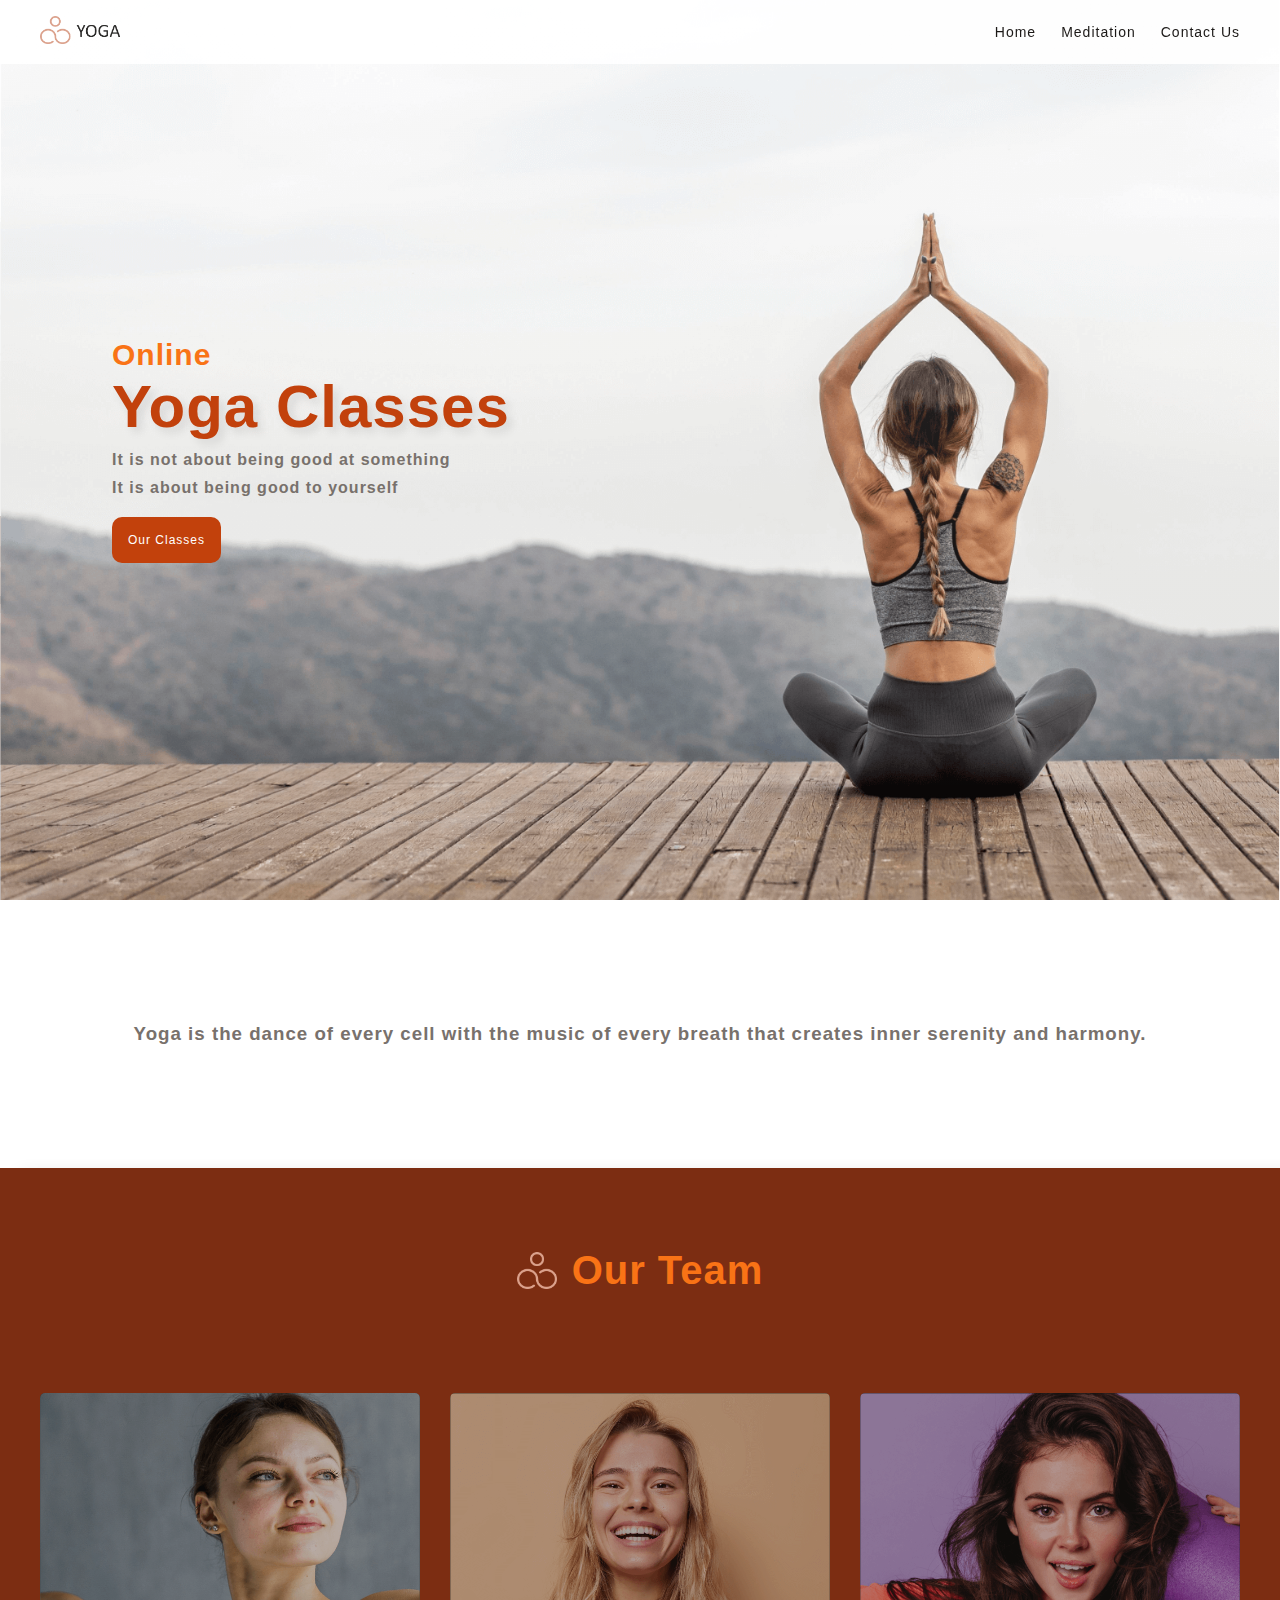
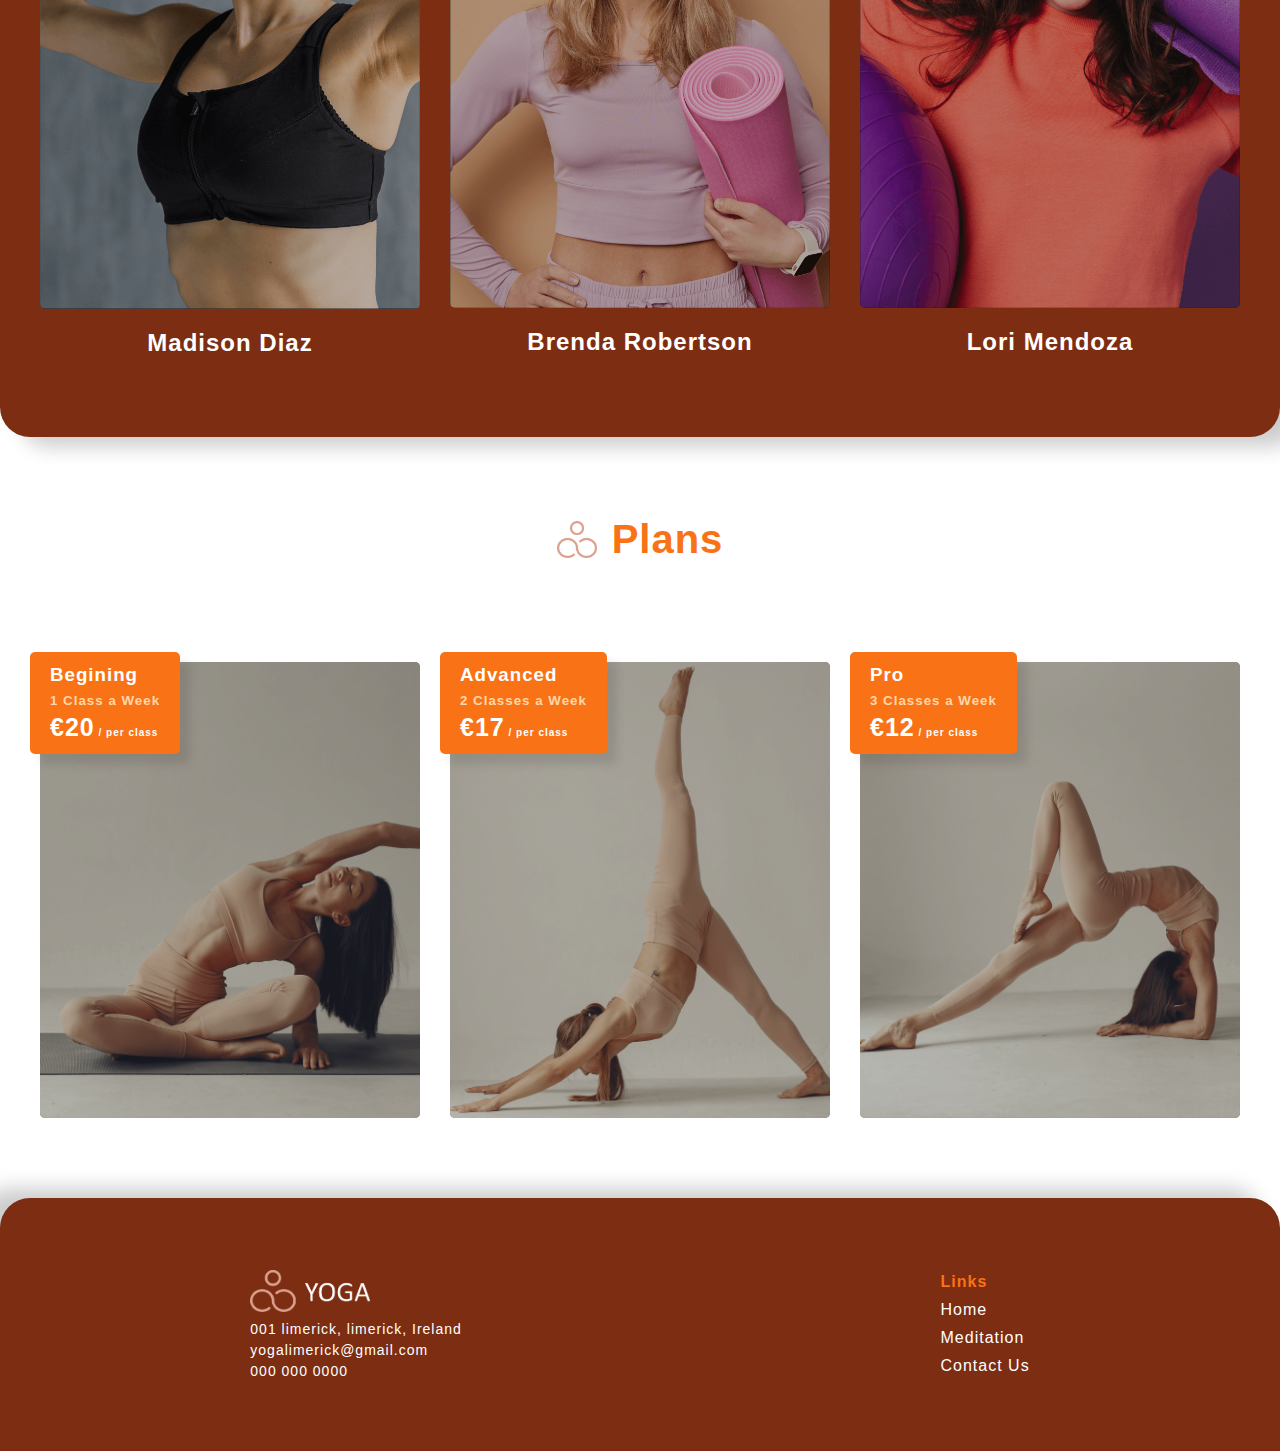
<file: src/index.html>
<!DOCTYPE html>
<html lang="en">
<head>
    <meta charset="UTF-8">
    <meta http-equiv="X-UA-Compatible" content="IE=edge">
    <meta name="viewport" content="width=device-width, initial-scale=1.0">
    <link rel="stylesheet" href="./styles/global.css">
    <link rel="stylesheet" href="./styles.css">
    <title>Yoga</title>
</head>
<body>
    <nav>
        <div class="wrap">
            <a href="#">
                <img src="../assets/logo.png" alt="mindfullness"/>
            </a>
            <ul>
                <li><a href="/src">Home</a></li>
                <li><a href="./meditation/">Meditation</a></li>
                <li><a href="./contactus/">Contact Us</a></li>
            </ul>
        </div>
    </nav>
    <div class="hero">
        <div class="hero-info">
            <h2>Online</h2>
            <h1>Yoga Classes</h1>
            <p>It is not about being good at something</p>
            <p>It is about being good to yourself</p>
            <a href="#price">
                Our classes
            </a>
        </div>
    </div>
    <div class="message">
        <h3>Yoga is the dance of every cell with the music of every breath that creates inner serenity and harmony.</h3>
    </div>
    <main class="our-team">
        <div class="title">
            <img src="../assets/icon.png" alt="mindfullness"/>
            <span>Our Team</span>
        </div>
        <div class="wrap">
    
            <div class="card">
                <div class="card-display">
                    <img src="../assets/instructor1.png" alt="instructor">
                </div>
                <h2>Madison Diaz</h2>
            </div>
            <div class="card">
                <div class="card-display">
                    <img src="../assets/instructor2.png" alt="instructor">
                </div>
                <h2>Brenda Robertson</h2>
            </div>
            <div class="card">
                <div class="card-display">
                    <img src="../assets/instructor3.png" alt="instructor">
                </div>
                <h2>Lori Mendoza</h2>
            </div>
        </div>
    </main>
    <main id="price">
        <div class="title">
            <img src="../assets/icon.png" alt="mindfullness"/>
            <span>Plans</span>
        </div>
        <div class="wrap">
            <div class="card">
                <div class="card-display">
                    <img src="../assets/beginning.png" alt="mindfullness"/>
                </div>
                <div class="card-info">
                    <h3>Begining</h3>
                    <small>1 Class a Week</small>
                    <strong>&euro;20<span> / per class</span></strong>
                </div>
            </div>
            <div class="card">
                <div class="card-display">
                    <img src="../assets/advanced.png" alt="mindfullness"/>
                </div>
                <div class="card-info">
                    <h3>Advanced</h3>
                    <small>2 Classes a Week</small>
                    <strong>&euro;17<span> / per class</span></strong>
                </div>
            </div>
            <div class="card">
                <div class="card-display">
                    <img src="../assets/pro.png" alt="mindfullness"/>
                </div>
                <div class="card-info">
                    <h3>Pro</h3>
                    <small>3 Classes a Week</small>
                    <strong>&euro;12<span> / per class</span></strong>
                </div>
            </div>
        </div>
    </main>
  
    <footer>
        <div class="info">
            <img src="../assets/logo-white.png" alt="mindfullness"/>
            <adress>
                <p>001 limerick, limerick, Ireland</p>
                <p>yogalimerick@gmail.com</p>
                <p>000 000 0000</p>
            </adress>
        </div>
        <div class="links">
            <strong>Links</strong>
            <a href="/src/">Home</a>
            <a href="/src/meditation/">Meditation</a>
            <a href="/src/contactus/">Contact Us</a>
        </div>
    </footer>
</body>
</html>
</file>
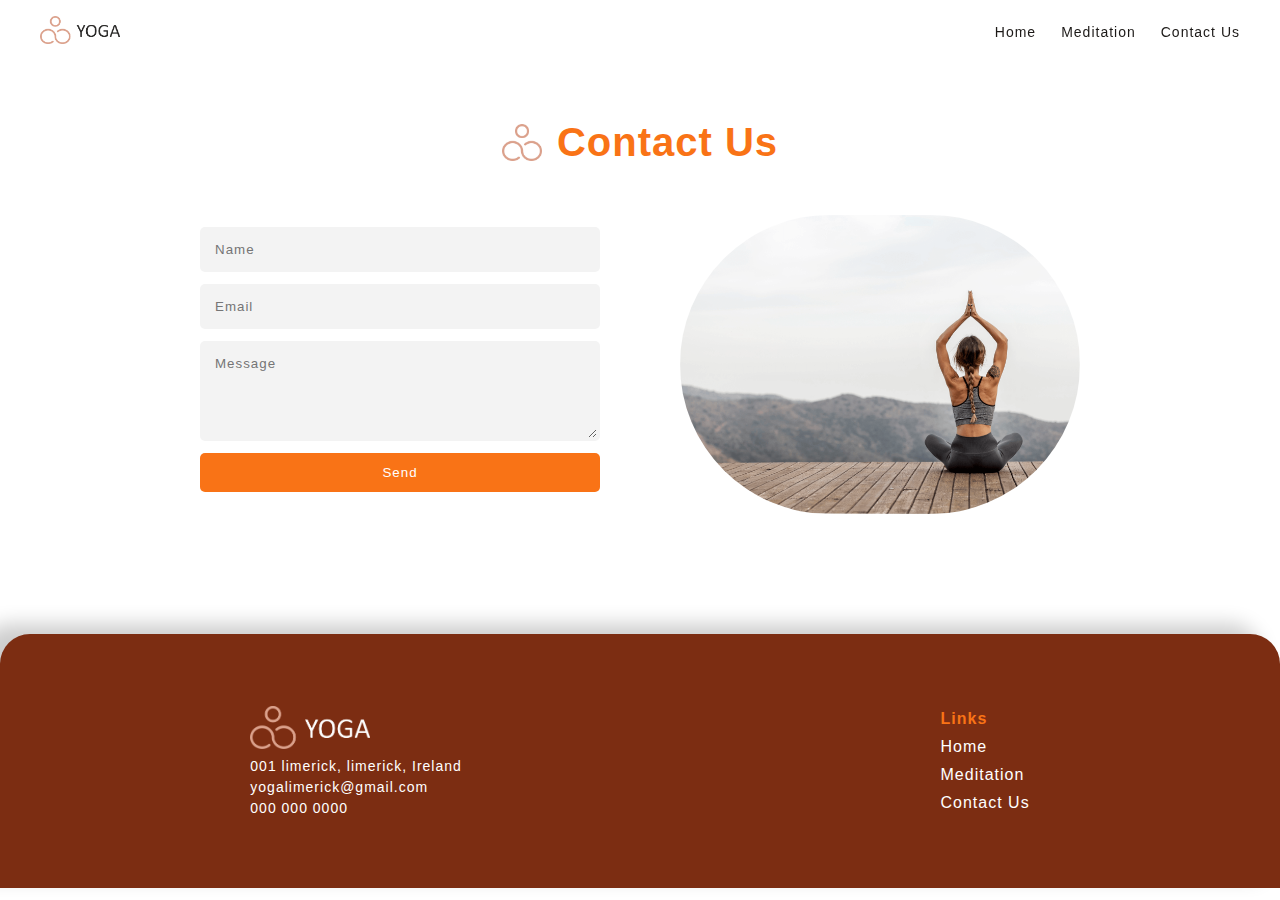
<file: src/contactus/index.html>
<!DOCTYPE html>
<html lang="en">
<head>
    <meta charset="UTF-8">
    <meta http-equiv="X-UA-Compatible" content="IE=edge">
    <meta name="viewport" content="width=device-width, initial-scale=1.0">
    <link rel="stylesheet" href="../styles/global.css">
    <link rel="stylesheet" href="./styles.css">
    <title>Yoga</title>
</head>
<body>
    <nav>
        <div class="wrap">
            <a href="#">
                <img src="../../assets/logo.png" alt="mindfullness"/>
            </a>
            <ul>
                <li><a href="/src">Home</a></li>
                <li><a href="/src/meditation/">Meditation</a></li>
                <li><a href="/src/contactus/">Contact Us</a></li>
            </ul>
        </div>
    </nav>
    <main>
        <div class="title">
            <img src="../../assets/icon.png" alt="mindfullness"/>
            <span>Contact Us</span>
        </div>
        <div class="wrap">
            <form >
                <input type="name" placeholder="Name"  required/>
                <input type="email" placeholder="Email" required/>
                <textarea required placeholder="Message"></textarea>
                <button type="submit">Send</button>
            </form>
            <img src="../../assets/background.png"/>
        </div>
    </main>
    <footer>
        <div class="info">
            <img src="../../assets/logo-white.png" alt="mindfullness"/>
            <adress>
                <p>001 limerick, limerick, Ireland</p>
                <p>yogalimerick@gmail.com</p>
                <p>000 000 0000</p>
            </adress>
        </div>
        <div class="links">
            <strong>Links</strong>
            <a href="/src/">Home</a>
            <a href="/src/meditation/">Meditation</a>
            <a href="/src/contactus/">Contact Us</a>
        </div>
    </footer>
</body>
</html>
</file>
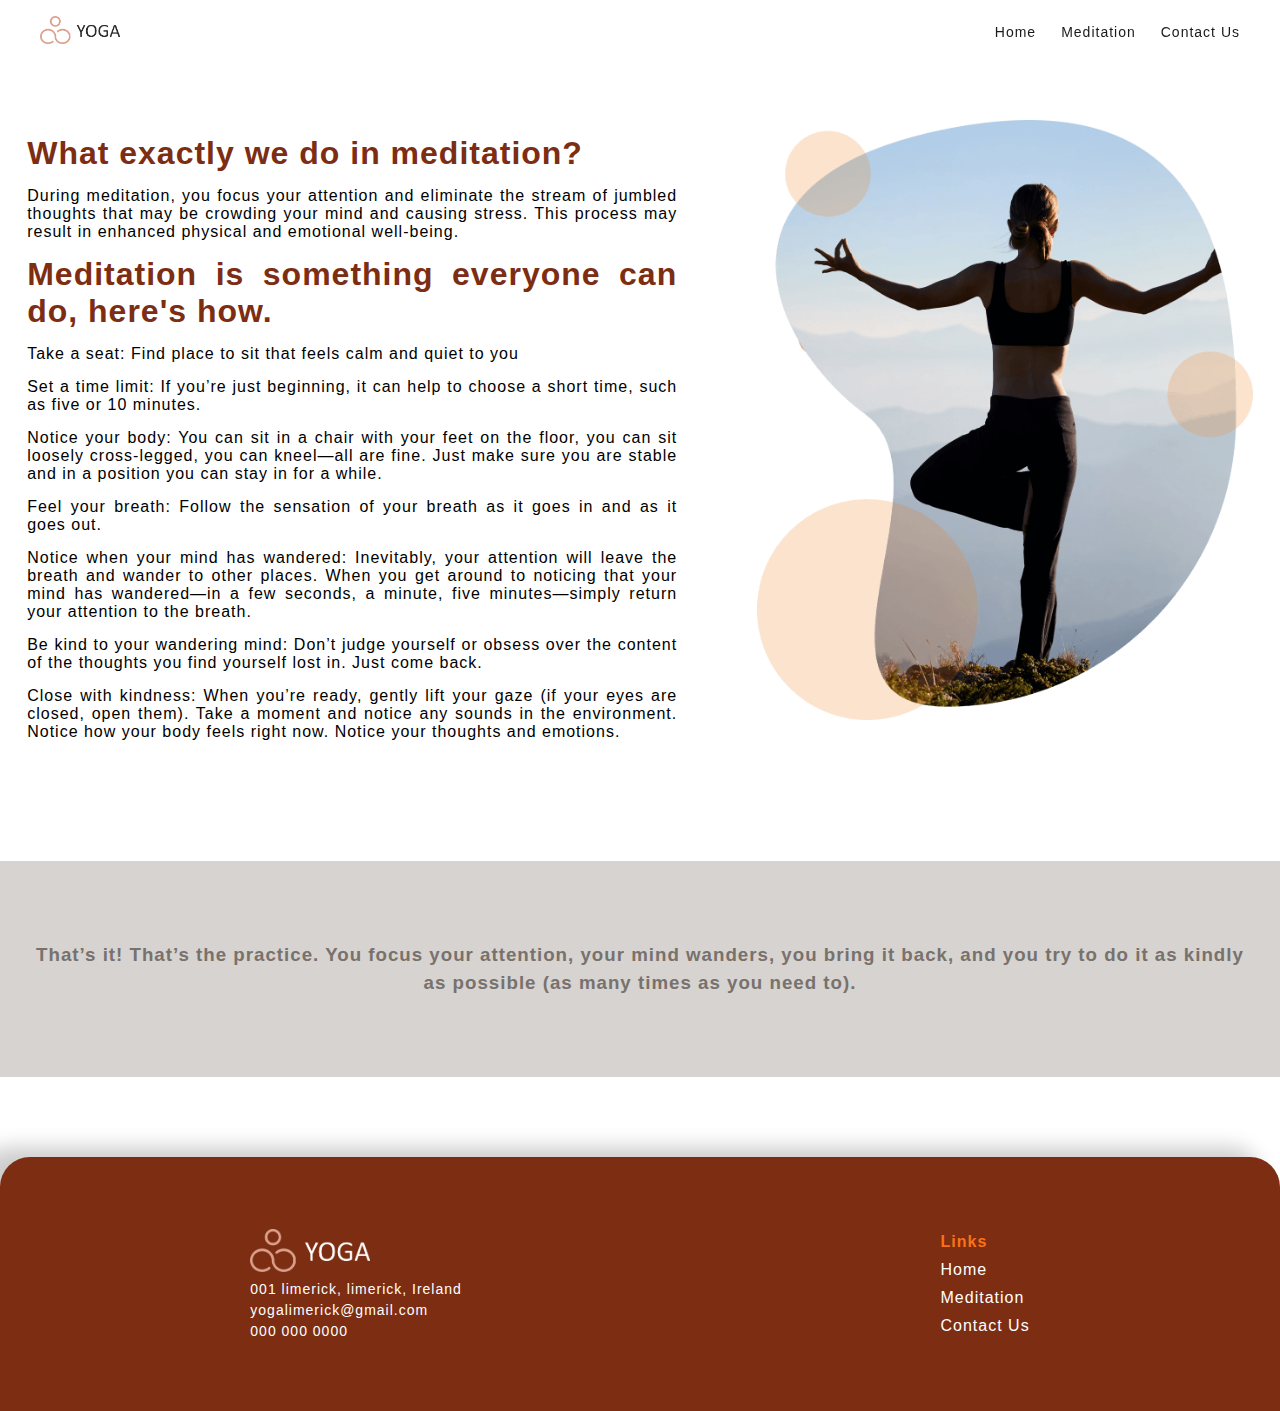
<file: src/meditation/index.html>
<!DOCTYPE html>
<html lang="en">
<head>
    <meta charset="UTF-8">
    <meta http-equiv="X-UA-Compatible" content="IE=edge">
    <meta name="viewport" content="width=device-width, initial-scale=1.0">
    <link rel="stylesheet" href="../styles/global.css">
    <link rel="stylesheet" href="./styles.css">
    <title>Yoga</title>
</head>
<body>
    <nav>
        <div class="wrap">
            <a href="#">
                <img src="../../assets/logo.png" alt="mindfullness"/>
            </a>
            <ul>
                <li><a href="/src">Home</a></li>
                <li><a href="#">Meditation</a></li>
                <li><a href="/src/contactus/">Contact Us</a></li>
            </ul>
        </div>
    </nav>
    <main>
        <div class="wrap">
            <div>
                <h1>What exactly we do in meditation?</h1>
                <p>
                    During meditation, you focus your attention and eliminate the stream of jumbled thoughts that may be crowding your mind and causing stress. This process may result in enhanced physical and emotional well-being.
                </p>
                
                <h1>Meditation is something everyone can do, here's how.</h1>
                
                <ol>
                    <li>Take a seat: Find place to sit that feels calm and quiet to you</li>
                    <li>Set a time limit: If you’re just beginning, it can help to choose a short time, such as five or 10 minutes.</li>
                    <li>Notice your body: You can sit in a chair with your feet on the floor, you can sit loosely cross-legged, you can kneel—all are fine. Just make sure you are stable and in a position you can stay in for a while.</li>
                    <li>Feel your breath: Follow the sensation of your breath as it goes in and as it goes out.</li>
                    <li>Notice when your mind has wandered: Inevitably, your attention will leave the breath and wander to other places. When you get around to noticing that your mind has wandered—in a few seconds, a minute, five minutes—simply return your attention to the breath.</li>
                    <li>Be kind to your wandering mind: Don’t judge yourself or obsess over the content of the thoughts you find yourself lost in. Just come back.</li>
                    <li>Close with kindness: When you’re ready, gently lift your gaze (if your eyes are closed, open them). Take a moment and notice any sounds in the environment. Notice how your body feels right now. Notice your thoughts and emotions.</li>
            </ol>
            
    
        </div>
        <img src="/assets/meditation.png" alt="meditation"/>
    </div>
    
</main>
<div class="message">

    <h3>That’s it! That’s the practice. You focus your attention, your mind wanders, you bring it back, and you try to do it as kindly as possible (as many times as you need to).</h3>
</div>
    <footer>
        <div class="info">
            <img src="../../assets/logo-white.png" alt="mindfullness"/>
            <adress>
                <p>001 limerick, limerick, Ireland</p>
                <p>yogalimerick@gmail.com</p>
                <p>000 000 0000</p>
            </adress>
        </div>
        <div class="links">
            <strong>Links</strong>
            <a href="/src/">Home</a>
            <a href="/src/meditation/">Meditation</a>
            <a href="/src/contactus/">Contact Us</a>
        </div>
    </footer>
</body>
</html>
</file>
<file: src/styles/global.css>
* {
    margin: 0;
    padding: 0;
    list-style: none;
    text-decoration: none;
    box-sizing: border-box;
    font-family: 'Source Sans Pro', sans-serif;
    letter-spacing: 1px;
    scroll-behavior: smooth;
}

:root{
    --white: #fff;
    --primary-100: #7c2d12;
    --primary-70: #c2410c;
    --primary-50: #f97316;
    --primary-20: #fed7aa;
    --black-100: #1c1917;
    --black-70: #44403c;
    --black-50: #78716c;
    --black-20:#d6d3d1;
    --black-10:#f3f3f3
}

button:hover {
    filter: opacity(0.95);
}

nav {
    display: flex; 
    position: fixed;
    top: 0;
    justify-content: space-between; 
    align-items: center;
    width: 100%;
    padding: 1rem 2rem; 
    background: rgba(255, 255, 255, 0.9); 
    z-index: 5;
}
nav img {
    width: 80px;
}

nav .wrap {
    display: flex;
    justify-content: space-between;
    align-items: center;
    width: 100%;
    max-width: 1200px;
    margin: 0 auto;
}

nav .wrap ul{ 
    display: flex;
    list-style: none; 
}

nav .wrap ul li a{
    color: var(--black-100);
    margin-left: 25px;
    font-size: 14px;
    border-bottom: 2px solid none;
    transition: border 0.3s ease-in-out;
}
nav .wrap ul li a:hover{
    border-bottom: 2px solid var(--primary-70);
}

footer {
    display: flex;
    flex-wrap: wrap;
    justify-content: space-around;
    align-items: center;
    border-radius: 30px 30px 0 0;
    padding: 72px 36px;
    background: var(--primary-100);
    width: 100%;
    box-shadow: -20px -10px 20px rgba(0, 0, 0, 0.2);
}

footer img {
    width: 120px;
}
footer .info adress p {
    color: var(--white);
    margin-top: 5px;
    font-size: 14px;
}

footer .links {
    display: flex;
    flex-direction: column;
    margin-left: 50px;
}

footer .links strong {
    color: var(--primary-50)    
}

footer .links a{ 
    color: var(--white);
    margin-top: 10px;
}
@media (max-width: 450px){
    nav .wrap ul li a{
        margin-left: 15px;
    }
    footer {
        padding: 72px 12px;
    }
}
</file>
<file: src/styles.css>
.hero{
  display: flex;
  align-items: center;
  width: 100%;
  height: 100vh;
  padding: 12px;
  overflow: hidden;
  background: linear-gradient(rgba(255, 255, 255, 0.2), rgba(255, 255, 255, 0)),
  url("../assets/background.png");
  background-position: center;
  background-repeat: no-repeat;
  background-size: cover;
}


.hero .hero-info{
  display: flex;
  flex-direction: column;
  justify-content: center;
  align-items: flex-start;
  margin-left: 100px;
}

.hero .hero-info h2{
  color: var(--primary-50);
  font-size: 30px;
}
.hero .hero-info h1{
  color: var(--primary-70);
  font-size: 60px;
  text-shadow: 5px 5px 10px rgba(0,0,0,0.1);
}
.hero .hero-info p{
  color: var(--black-50);
  font-weight: bold;
  margin-top: 10px;
}

.hero .hero-info a {
  padding: 1rem;
  border: none;
  border-radius: 10px;
  font-size: 12px;
  margin-top: 20px;
  background: var(--primary-70);
  color: var(--white);
  cursor: pointer;
  text-transform: capitalize;
}

.our-team{
  background-color: var(--primary-100);
  border-radius: 0 0  30px 30px;
  box-shadow: 20px 10px 20px rgba(0, 0, 0, 0.2);
}

.our-team .teacher img{
  width: 100%;
}

main{ 
  padding: 80px 24px;
}
main .title{
  display: flex;
  align-items: center;
  justify-content: center;
}

main .title span{ 
  margin-left: 15px;
  color: var(--primary-50);
  font-weight: bold;
  font-size: 40px;
}
main .title img {
  width: 40px;
}

main .wrap {
  display: grid;
  grid-template-columns: repeat(auto-fit, minmax(280px, 1fr));
  gap: 30px;
  max-width: 1200px;
  margin: 0 auto;
  margin-top: 100px;
}
main .wrap .card {
  display: flex;
  flex-direction: column;
  align-items: center;
  position: relative;
}

main .wrap .card .card-display {
  display: flex;
  justify-content: center;
  align-items: center;
  background: var(--black-100);
  overflow: hidden;
  cursor: pointer;
  border-radius: 5px;
  transition: background 0.2s ease-in-out;
}

main .wrap .card  h2{
  color: var(--white);
  margin-top: 20px;
  font-weight: light;
}

main .wrap .card .card-display:hover{
  background: var(--black-20);
}

main .wrap .card .card-display img {
 width: 100%;
 opacity: 0.7;
 transition: all 0.2s ease-in-out;
}


main .wrap .card .card-display:hover img{
  background: var(--black-20);
  transform: scale(1.1);
}


main .wrap .card .card-info {
  display: flex;
  flex-direction: column;
  position:absolute;
  min-width: 150px;
  padding: 12px 20px;
  top: -10px;
  left: -10px;
  box-shadow: 10px 10px 10px rgba(0, 0, 0, 0.1);
  border-radius: 5px;
  background: var(--primary-50);
}

main .wrap .card .card-info small {
  color: var(--primary-20);
  margin-top: 7px;
  font-weight: bold;
}

main .wrap .card .card-info h3{
  color: var(--white);
}

main .wrap .card .card-info strong{
  color: var(--white);
  margin-top: 5px;
  font-size: 25px;
}
main .wrap .card .card-info strong span{
  font-size: 10px;
}

.message{
  padding: 120px 36px;
}

.message h3 {
  text-align: center;
  margin: 0 auto;
  color: var(--black-50);
  line-height: 28px;
}

@media (max-width: 450px) {
  .hero{
    align-items: center;
    justify-content: center;
  }
  .hero .hero-info{
    margin-left:0px;
    align-items:center;
  }
  .hero .hero-info h1{
    text-align: center;
    font-size: 35px;
  }
  .hero .hero-info p{
    text-align: center;
  }
}
</file>
<file: src/contactus/styles.css>
main{ 
    padding: 120px 24px;
  }
  main .title{
    display: flex;
    align-items: center;
    justify-content: center;
  }
  
  main .title span{ 
    margin-left: 15px;
    color: var(--primary-50);
    font-weight: bold;
    font-size: 40px;
  }
  main .title img {
    width: 40px;
  }

  main .wrap {
    display: flex;
    justify-content: center;
    flex-wrap: wrap;
    gap: 80px;
    margin: 0 auto;
    margin-top: 50px;
  }
  
  main .wrap img {
    width: 400px;
    width: 400px;
    border-radius: 200px;
  }

  main .wrap form{ 
    display: flex;
    flex-direction: column;
    width: 100%;
    max-width: 400px;
    min-width: 280px;
}

main .wrap form input, textarea {
    padding: 12px;
    margin-top: 12px;
    border: 3px solid transparent;
    border-radius: 5px;
    background-color: var(--black-10);
}

main .wrap form textarea  {
    height:100px;
}

main .wrap form input:focus , textarea:focus{
    border: 3px solid var(--primary-50);
    outline: none;
}

main .wrap form button{
    padding: 12px;
    border: none;
    margin-top: 12px;
    background: var(--primary-50);
    border-radius: 5px;
    color: var(--white);
}
</file>
<file: src/meditation/styles.css>
main {
    padding: 120px 24px;
}

main .wrap {
    display: flex;
    justify-content: center;
    flex-wrap: wrap;
    gap: 80px;
    margin: 0 auto;
  }
  main img {
    max-height: 600px;
    max-width: 100%;
  }

  main .wrap div {
    width: 100%;
    max-width: 650px;
  }
  main .wrap div h1 {
    color: var(--primary-100);
  }

  main .wrap div ol li, p, h1{
    margin-top: 15px;
    text-align: justify;
  }

  .message{
    padding: 80px 36px;
    background: var(--black-20);
    margin-bottom: 80px;
  }
  
  .message h3 {
    text-align: center;
    margin: 0 auto;
    color: var(--black-50);
    line-height: 28px;
  }

@media (max-width: 450px) {
    main {
        padding: 80px 24px;
    }
}
</file>
